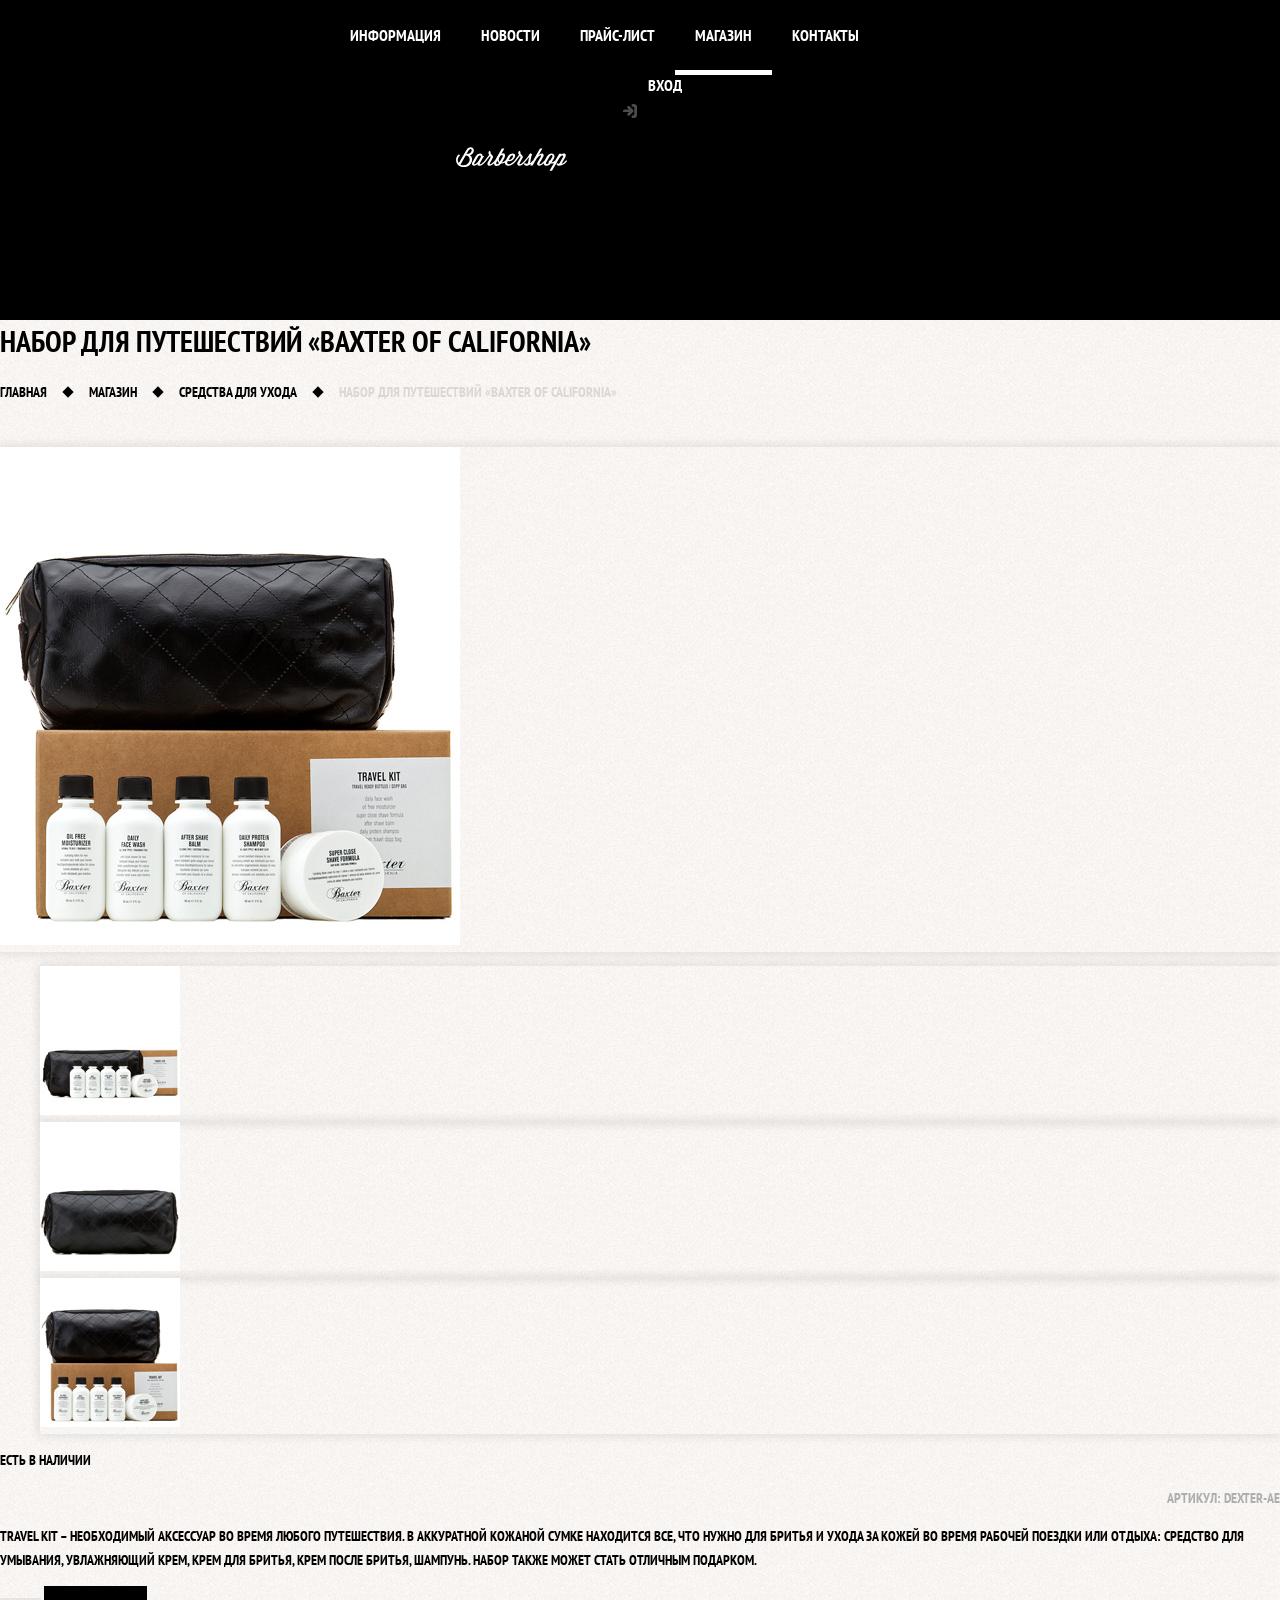
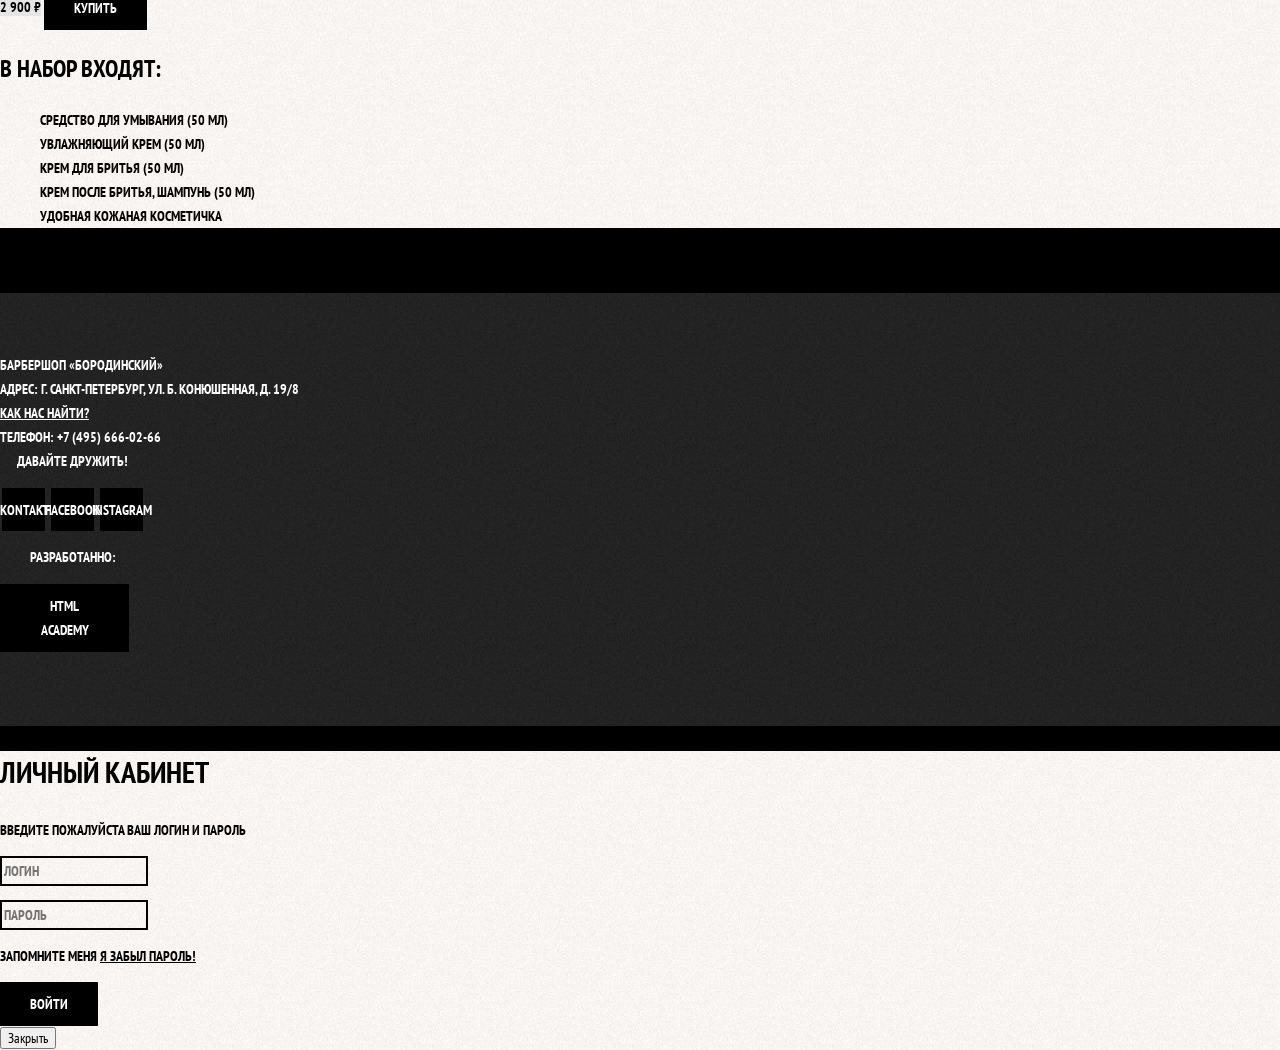
<file: cart.html>
<!DOCTYPE html>
<html>
<head>
	<meta charset="utf-8">
  	<title>Барбершор "Бородинский"</title>
    <link href="https://fonts.googleapis.com/css?family=PT+Sans+Narrow:400,700&amp;subset=cyrillic" rel="stylesheet">
    <link rel="stylesheet" href="css/normalize.css">
    <link rel="stylesheet" href="css/style.css">
</head>

<body class="body-cart">
	<header>

		<nav class="main-navigation">
			<a class="main-header-logo" href="index.html">
        		<img src="img/logo.svg" alt="логотип барбершопа Бородинский" width="111" height="24">
      		</a>
  			<ul class="site-navigation">
  				<li><a href="info.html">Информация</a></li>
  				<li><a href="news.html">Новости</a></li>
  				<li><a href ="prise-list.html">Прайс-лист</a></li>
  				<li class="site-navigation-current"><a href="catalog.html">Магазин</a></li>
  				<li><a href="contacts.html">Контакты</a></li>
  			</ul>
        <ul class="user-navigation">
          <li class="login-link">Вход</li>
        </ul>
  		</nav>
  </header>
  	<main class="container">
  			<h1 class="page-title">Набор для путешествий «Baxter of California»</h1>

  		<section class="menu">
  			
  			<ul class="breadcrumbs">
  				<li class="breadcrumbs-item"><a href="index.html">Главная</a></li>
  				<li class="breadcrumbs-item"><a href="#">Магазин</a></li>
  				<li class="breadcrumbs-item"><a href="#">Средства для ухода</a></li>
  				<li class="breadcrumbs-current">Набор для путешествий «Baxter of California»</li>
  			</ul>
  		</section>

  		<section class="product-photos">
  			<h2 class="visually-hidden">Изображение товара</h2>
  			<p class="product-photo-full">
  				<img src="img/product-big.jpg" width="460" height="498" alt="Фото всего набора">
  			</p>
  			<ul class="product-photo-preview">
  				<li><img src="img/product-photos-small-1.jpg" height="149" width="140" alt="фото набора сбоку"></li>
  				<li><img src="img/product-photos-small-2.jpg" height="149" width="140" alt="фото набора сверху"></li>
  				<li><img src="img/product-photos-small-3.jpg" height="149" width="140" alt="фото набора полностью"></li>
  			</ul>
  		</section>

  		<section class="product-info">
  			<h2 class="visually-hidden">Описание товара</h2>
  			<p class="product-avaialability">есть в наличии</p>
  			<p class="product-article">Артикул: dexter-ae</p>
  			<p class="product-text">Travel Kit – необходимый аксессуар во время любого путешествия. В аккуратной кожаной сумке находится все, что нужно для бритья и ухода за кожей во время рабочей поездки или отдыха: средство для умывания, увлажняющий крем, крем для бритья, крем после бритья, шампунь. Набор также может стать отличным подарком.</p>
  			<p class="product-price">
  				<b>2 900 ₽</b>
  				<a class="button" href="">КУПИТЬ</a>
  			</p>
  			<h3>В набор входят:</h3>
  			<ul>
  				<li>Средство для умывания (50 мл)</li>
  				<li>Увлажняющий крем (50 мл)</li>
  				<li>Крем для бритья (50 мл)</li>
  				<li>Крем после бритья, шампунь (50 мл)</li>
  				<li>Удобная кожаная косметичка</li>
  			</ul>
  		</section>

  		</main>	

  <footer class="main-footer">
      <p class="footer-contact">
        БАРБЕРШОП «БОРОДИНСКИЙ»<br>
        АДРЕС: Г. САНКТ-ПЕТЕРБУРГ, УЛ. Б. КОНЮШЕННАЯ, Д. 19/8<br>
        <a href="map.html">КАК НАС НАЙТИ?</a><br>
        ТЕЛЕФОН: +7 (495) 666-02-66
      </p>
      <div class="footer-social">
        <b>Давайте дружить!</b>
        <ul>
          <li><a class="social-button" href="https://vk.com/prostovladi">VKontakte</a></li>
          <li><a class="social-button" href="https://www.facebook.com/vlad.ivanishin">Facebook</a></li>
          <li><a class="social-button" href="https://www.instagram.com/justivlad/">Instagram</a></li>
      </ul>
      <p>
        <b>Разработанно:</b>
        <a class="button" href="htmlacademy.ru">HTML Academy</a>
      </p>
      </div>
    </footer>

    <section class="modal madal-login">
      <form class="login-form" method="post" action="http://echo.htmlacademy.ru">
        <h2>Личный кабинет</h2>
        <p>Введите пожалуйста ваш логин и пароль</p>
        <p>
          <label class="visually-hidden" for="user-login">Логин</label>
          <input id="user-login" class="login-icon-user" type="text" name="login" value="" placeholder="Логин">
        </p>
        <p>
          <label class="visually-hidden" for="user-password">Пароль</label>
          <input id="user-password" class="login-icon-password" type="password" name="password" value="" placeholder="Пароль">
        </p>
          <p class="login-password-info">
            <label for="login-checkbox">
              <input id="login-password-info" type="checkbox" name="remember" class="visually-hidden">
              <span class="checkbox-indicator"></span>
              Запомните меня
          </label>
          <a class="restore" href="#">Я забыл пароль!</a>
        </p>
        <button class="button" type="submit">Войти</button>
      </form>
      <button class="modal-close" type="button">Закрыть</button>
    </section>
</body>
</html>
</file>
<file: css/style.css>
body {
	padding: 0px;
	margin: 0px;

	font-family: "PT Sans Narrow", Arial, sans-serif;
	font-size: 14px;
	font-weight: 700;
	line-height: 24px;
	text-transform: uppercase;
	color: #ffffff;

	background-color: #000000;
	background-image: url("../img/bg.jpg");
	background-repeat: no-repeat;
	background-position: top center;
}
.body-shop {
	background-color: #f7f4f1;
	color: #000000;
	background-image: url("./img/pattern-light.jpg");
	background-repeat: repeat;
	background-position: 0 0;
}
a {
	text-decoration: none;
}
img {
max-width: 100%;
height: auto;
}
.visually-hidden:not(:focus):not(:active),
input[type="checkbox"].visually-hidden,
input[type="radio"].visually-hidden {
position: absolute;

width: 1px;
height: 1px;
margin: -1px;
border: 0;
padding:0;
white-space: nowrap;

clip-path: inset(100%);
clip: rect(0 0 0 0);
overflow: hidden;
}
.button {
	font: inherit;
 	text-align: center;
 	background-color: #000000;
 	color: #ffffff;
 	text-transform: uppercase;
 	border: none;
 	vertical-align: middle;

 	display: inline-block;
 	padding: 10px 30px;
 	margin-right: 16px;
}
.button:hover,
.button:focus,
.button:active {
	background-color: #663d15;
}
.button.disabled,
.button:disabled {
	cursor: default;
	opacity: 0.5;
	background-color: #000000;
}
.main-navigation {
	color:#ffffff;
	font-size: 16px;
	line-height: 20px;
	font-weight: bold;
	background-color: #000000;
}
.site-navigation,
.user-navigation {
	list-style: none;
}
.site-navigation a,
.user-navigation a{
	color: #ffffff;
}
.site-navigation a:hover,
.site-navigation a:focus,
.user-navigation a:hover,
.user-navigation a:focus {
	background-color: #242424;
}
.feature-list {
	list-style: none;
}
.feature-item {
	text-align: center;
}
.feature-item h3 {
	font-size: 30px;
	font-weight: 700;
	line-height: 42px;
}
.index-colums {
	color: #000000;

	background-image: url("../img/pattern-light.jpg");
	background-repeat: repeat;
	background-position: 0 0;
	background-color: #f9f6f3;
}
.index-colums h2 {
	font-size: 30px;
	font-weight: 700;
	line-height: 42px;
}
.news-list {
	list-style: none;
}
.news-list time {
	text-transform: none;
}
.gallery-content {
	border: 7px solid #ffffff;
	background-color: #cccccc;
}
.appointment-item input {
	font: inherit;
	background-color: transparent;
	border: 2px solid #000000;
}
.appointment-item input:focus {
	border-color: #663d15;
}
.main-footer {
	color: #ffffff;
	background-color: #1f1f1f;
	background-image: url("../img/bg-footer.jpg");
	background-repeat: repeat;
	background-position: 0 0;
}
.footer-contact a {
	color: #ffffff;
	text-decoration: underline;
}
.footer-contact a:hover,
.footer-contact a:focus {
	text-decoration: none;
}
.footer-social a {
	color: #ffffff;
	text-decoration: none;
}
.footer-social ul {
	list-style: none;
}
.footer-social {
	width: 145px;
	text-align: center;
}
.footer-social .button:hover,
.footer-social .button:focus {
	color: #000000;
	background-color: #ffffff;

}
.modal {
	color: #000000;

	background-image: url("../img/pattern-light.jpg");
	background-repeat: repeat;
	background-position: 0 0;
	background-color: #f9f6f3;
}
.login-form input[type="text"],
.login-form input[type="password"] {
	border: 2px solid #000000;
	font: inherit;
	background-color: transparent;
	text-transform: uppercase;
}
.login-form input:focus,
.login-form input:hover {
	border-color: #663d15;
}
.restore {
	color: #000000;
	text-decoration: underline;
}
.restore:hover {
	text-decoration: none;
}
.modal h2 {
	font-size: 30px;
	font-weight: 700;
	line-height: 42px;
}
.login-password-info:hover,
.login-password-info:focus {
	color: #663d15;
}












.page-title {
	font-size: 30px;
	line-height: 42px;
	font-weight: bold;
}
.container {
	background-image: url("../img/pattern-light.jpg");
	background-repeat: repeat;
	background-position: 0 0;
	background-color: rgb(248, 244, 241);
}
.filter-option {
	list-style: none;
	font-size: 14px;
	line-height: 18px;
	font-weight: bold;
}
.filter-input-checkbox {
	color: #663d15;
}
.breadcrumbs li {
	list-style: none;
	font-size: 14px;
	line-height: 20px;
}
.filter legend {
 	font-size: 24px;
 	line-height: 30px;
 	font-weight: bold;

 	margin-bottom: 26px;
}
.filter ul {
	list-style: none;
	line-height: 18px;
	margin: 0;
	padding: 0;
}
.filter-option {
	margin-bottom: 19px;
	padding-left: 45px;
}
.filter-option label {
	display: block;
	position: relative;
	cursor: pointer;
	user-select: none;
}
.filter-input-checkbox + label::before {
content: "";
position: absolute;
border: 2px solid #000000;
width: 16px;
height: 16px;
top: 0;
left: -42px;
}
.filter-input-checkbox:checked + label::after {
	content: "";
	position: absolute;
	background-image: url("../img/cross.svg");
	background-position: 0 0;
	background-repeat: no-repeat;
	width: 12px;
	height: 12px;
	top: 4px;
	left: -38px;
}
.filter-input-radio + label::before {
content: "";
position: absolute;
border: 2px solid #000000;
width: 16px;
height: 16px;
top: 0;
left: -42px;
border-radius: 50%;	
}
.filter-input-radio:checked + label::after {
	content: "";
	position: absolute;
	background-color: #000000;
	width: 8px;
	height: 8px;
	top: 6px;
	left: -36px;
	border-radius: 50%;
}
.breadcrumbs a {
	color: #000000;
}
.breadcrumbs a:hover,
.breadcrumbs a:focus {
	text-decoration: underline;
}
.breadcrumbs-current {
	color: #dad7d5;
}
.filter fieldset {
	border: none;

	padding: 0;
	margin: 0;
	margin-bottom: 30px;
}
.catalog-list {
	list-style: none;
}
.catalog-item {
	background-color: #f8f8f8;
	margin-right: 20px;
	margin-bottom: 20px;
  box-shadow: 0 0 10px rgba(0,0,0,0.2);
}
.catalog-item:hover {
	box-shadow: 0 0 10px rgba(0,0,0,0.4);	
}
.catalog-item a {
	color: #000000;
	display: flex;
	flex-direction: column;

}
.catalog-item h3 {
	font-size: 14px;
	line-height: 18px;

	order: 1;
	margin-top: 17px;
	margin-bottom: 12px;
	margin-left: 16px;
	margin-right: 15px;
}
.catalog-item span {
	color: #000000;
}
.catalog-item b {
	background-color: #e5e5e5;
	text-align: center;
	font-size: 14px;
	line-height: 20px;
}
.catalog-item .button {
	color: #ffffff;
	line-height: 18px;
}
.catalog-category {
	text-transform: none;
	display: block;
}
.catalog-item-image {
	margin: 0;
	width: 220px;
	height: 165px;
}
.catalog-item-price {
	display: flex;
	margin: 15px;
	margin-top: 0;
}
.catalog-item-price b {
	width: 112px;
	padding: 12px 25px 11px;
}
.catalog-item-price .button {
	width: 50px;
	padding: 13px 18px 11px;
	margin-right: 0;

	line-height: 20px;
	color: #ffffff;
}
.pagination-list {
	padding: 0;
	margin: 0;
	display: flex;
	flex-wrap: wrap;

	list-style: none;
}
.pagination-item {
 padding-right: 5px;
}
.pagination-item:last-shild {
 padding-right: 0;
}
.pagination-item a {
	color: #ffffff;
	background-color: #000000;

	display: block;
	padding:10px 19px;
}
.pagination-list a:hover,
.pagination-list a:focus,
.pagination-list a:active {
	background-color: #663d15;
}
.pagination-item-current a{
	color: #000000;
	background-color: #ffffff;
}
.pagination-item-current a:hover,
.pagination-item-current a:focus,
.pagination-item-current a:active {
	color: #000000;
	background-color: #ffffff;
}
.filter-input:hover + label,
.filter-input:focus + label {
	color: #663d15;
}
.filter-input:disabled + label {
	color: #000000;
	opacity: 0.5;
}











.body-cart {
	background-image: none;
	color: #000000;
}
h1 {
	font-size: 30px;
	line-height: 42px;
}
.product-photo-preview {
	list-style: none;
}
.product-photo-preview li {
	box-shadow: 0 0 10px 2px rgba(0,0,0,0.1);
}
.product-photo-full {
	box-shadow: 0 0 10px 2px rgba(0,0,0,0.1);
}
.product-avaialability {
	text-align: left;
}
.product-article {
	text-align: right;
	color: #aeaeae;
}
.product-price b {
	background-color: #e5e5e5;
	text-align: center;
	line-height: 20px;
}
.product-info li {
	list-style: none;
}
.product-info h3 {
	font-size: 24px;
	line-height: 30px;
}




.main-container {
	display: flex;
	flex-direction: column;
	width: 100%;
	margin-top: -285px;
	padding: 60px 130px;
	background-color: #f8f5f2;
	background-image: url(../img/pattern-light.jpg);
	background-repeat: repeat;
	background-position: 0 0;
}
.proizvoditeli-box {
	width: 180px;
	border: 2px solid red;
	justify-content: flex-start;
}
.karts-box {
	width: 705px;
	border: 2px solid red;
	justify-content: flex-end;
}









/*СЕТОЧНЫЕ СТИЛИ задание после лекции 6*/
.main-header {
	margin-bottom: 75px;
}
.main-navigation {
	background-color: transparent;
	min-height: 285px;
	display: flex;
	flex-direction: column;
	align-items: center;
}
.main-header-logo {
	width: 368px;
	height: 153px;
	order: 2; 
}
.site-navigation,
.user-navigation {
	list-style: none;
	margin: 0;
	padding: 0;
}
.site-navigation {
	min-height: 72px;
	width: 620px;

	display: flex;
	flex-wrap: wrap;
}
.site-navigation a,
.user-navigation a{
display: block;
color: #ffffff;
vertical-align: middle;
padding: 25px 20px;
}
.user-navigation {
	display: flex;
	flex-wrap: wrap;
	min-height: 72px;
	margin: 0;
	padding: 0;
	list-style: none;	
	max-width: 140px;
}
.user-navigation .login-link {
	padding-left: 50px;
	position: relative;
}
.login-link::before {
content: "";

position: absolute;
top: 28px;
left: 24px;
width: 16px;
height: 18px;
background-image: url(../img/login.svg);
background-repeat: no-repeat;
background-position: 0 0;

opacity: 0.3;
}
.login-link:hover::before,
.login-link:focus::before,
.login-link:active::before {
	opacity: 1;
}
.main-navigation-wrapper {
	width: 100%;
	margin-bottom: 60px;
	background-color: #000000;
}
.top-menu {
	width: 940px;
	margin: 0 auto;
	padding: 0 10px;	
}
.main-navigation-wrapper .top-menu {
	display: flex;
	justify-content: space-between;
}
.feature-list {
	display: flex;
	justify-content: space-between;
	margin: 0;
	padding: 0;
	list-style: none;
}
.feature-item {
	width: 300px;
	text-align: center;
}
.feature-item h3 {
	margin: 0;
	margin-bottom: 60px;
	font-size: 30px;
	line-height: 42px;

	position: relative;
}
.feature-item h3::after {
	content: "";

	position: absolute;
	width: 20px;
	height: 20px;
	background-color: #ffffff;
	left: 50%;
	bottom: -30px;
	margin-left: -10px;
	transform: rotate(45deg);
}
.feature-item p {
	margin: 0 10px;
}
.features {
	margin-bottom: 80px;
}
.index-colums {
	width: 780px;
	padding: 50px 80px;
	display: flex;
	justify-content: space-between;
	margin-bottom: 35px;
	background-color: #f8f5f2;
	background-image: url("../img/line.png"), url("../img/pattern-light.jpg");
	background-repeat: no-repeat, repeat;
	background-position: center, 0 0;
}
.index-colums h2 {
	margin: 0;
	margin-bottom: 25px;
}
.news {
width: 380px;
}
.news-list {
	margin: 0;
	padding: 0;
	margin-bottom: 25px;
}
.news-item {
	margin-bottom: 25px;
}
.news-item p {
	margin: 0;
}
.gallery {
width: 300px;
}
.gallery-content {
	margin: 0;
	height: 164px;
}
.gallery-content img {
	width: 286px;
	height: 164px;
}
.gallery-container {
	height: 260px;
	position: relative;
}
.gallery-button {
	box-sizing: border-box;
	width: 140px;
	margin: 0;
	position: absolute;
	bottom: 0;
}
.gallery-button-back {
	left: 0;
}
.gallery-button-next {
	right: 0;
}
.contact-information {
width: 380px;
}
.contact-information p {
	margin: 0;
	margin-bottom: 25px;
}
.appointment {
width: 300px;
}
.appointment-info {
	margin: 0;
	margin-bottom: 15px;
}
.appointment-form {
	display: flex;
	flex-wrap: wrap;
	justify-content: space-between;
}
.appointment-item {
	width: 140px;
	margin: 0;
	margin-bottom: 10px;
}
.appointment-item label {
	display: block;
	margin-bottom: 9px;
	margin-left: 15px;
}
.appointment-item input {
	box-sizing: border-box;
	width: 140px;
	padding-top: 8px;
	padding-right: 15px;
	padding-left: 15px;
	padding-bottom: 7px;
}
.appointment .button {
	display: block;
	width: 100%;
	margin-top: 10px;
	margin-right: 0;
}
.main-footer {
	margin-top: 65px;
	padding: 60px 0;
	color: #ffffff;

  background-color: #212121;
  background-image: url("../img/bg-footer.jpg");
  background-position: 0 0;
  background-repeat: repeat;
}
.footer-contact {
margin: 0;
width: 320px;
margin-right: 70px;
align-items: flex-start;
}
.footer-contact a {
	color: #ffffff;
	text-decoration: underline;
}
.footer-contact a:hover,
.footer-contact a:focus {
	text-decoration: none;
}
.footer-social {
width: 145px;

align-self: center;
align-items: flex-start;
vertical-align: top;

}
.footer-social ul {
	display: flex;
	width: 141px;
	flex-wrap: wrap;
	justify-content: space-between;
	margin: 0 auto;
	padding: 0;
}
.footer-social b {
	display: block;
	margin-bottom: 15px;
}
.footer-copyright {

width: 150px;

margin-left: 390px;
margin-top: -85px;
justify-content: flex-end;
align-items: flex-start;

}
.footer-copyright b {
	display: block;
	margin-bottom: 15px;
}
.footer-copyright .button {
	display: block;
	margin-right: 0;
}
.social-button {
	display: flex;
	justify-content: center;
	align-items: center;
	color: #ffffff;
	width: 43px;
	height: 43px;
	background-color: #000000;
}
.social-button:focus,
.social-button:hover {
	background-color: #ffffff;
}
.social-button:focus path,
.social-button:hover path {
	fill: #000000;
}
.feature-div {
	width: 940px;
	display: flex;
	flex-direction: row;
	justify-content: space-around;
	align-items: center;
	margin: 0 auto;
}
.konten {
	width: 940px;
	display: flex;
	justify-content: center;
	flex-direction: column;
	margin: 0 auto;
}
.footer-box {
	width: 940px;
	display: flex;
	margin: 0 auto;
}












.main-header-logotype {
position: absolute;
margin-left: 125px ;
margin-top: 23px;
margin-bottom: 25px;
}
.site-navigation-current a {
	border-bottom: 5px solid white;
	display: block;

}


.breadcrumbs {
	display: flex;
	justify-content: flex-start;
	flex-wrap: wrap;
	margin: 0;
	padding: 0;
	margin-bottom: 45px;
}
.breadcrumbs li {
	position: relative;
	margin-right: 42px;
}
.breadcrumbs li::after {
	content: "";
	position: absolute;
	height: 8px;
	width: 8px;
	background-color: #000000;
	top: 6px;
	right: -25px;
	transform: rotate(45deg);
}
.breadcrumbs li:last-child {
	margin-right: 0;
}
.breadcrumbs-current::after {
	display: none;
}
</file>
